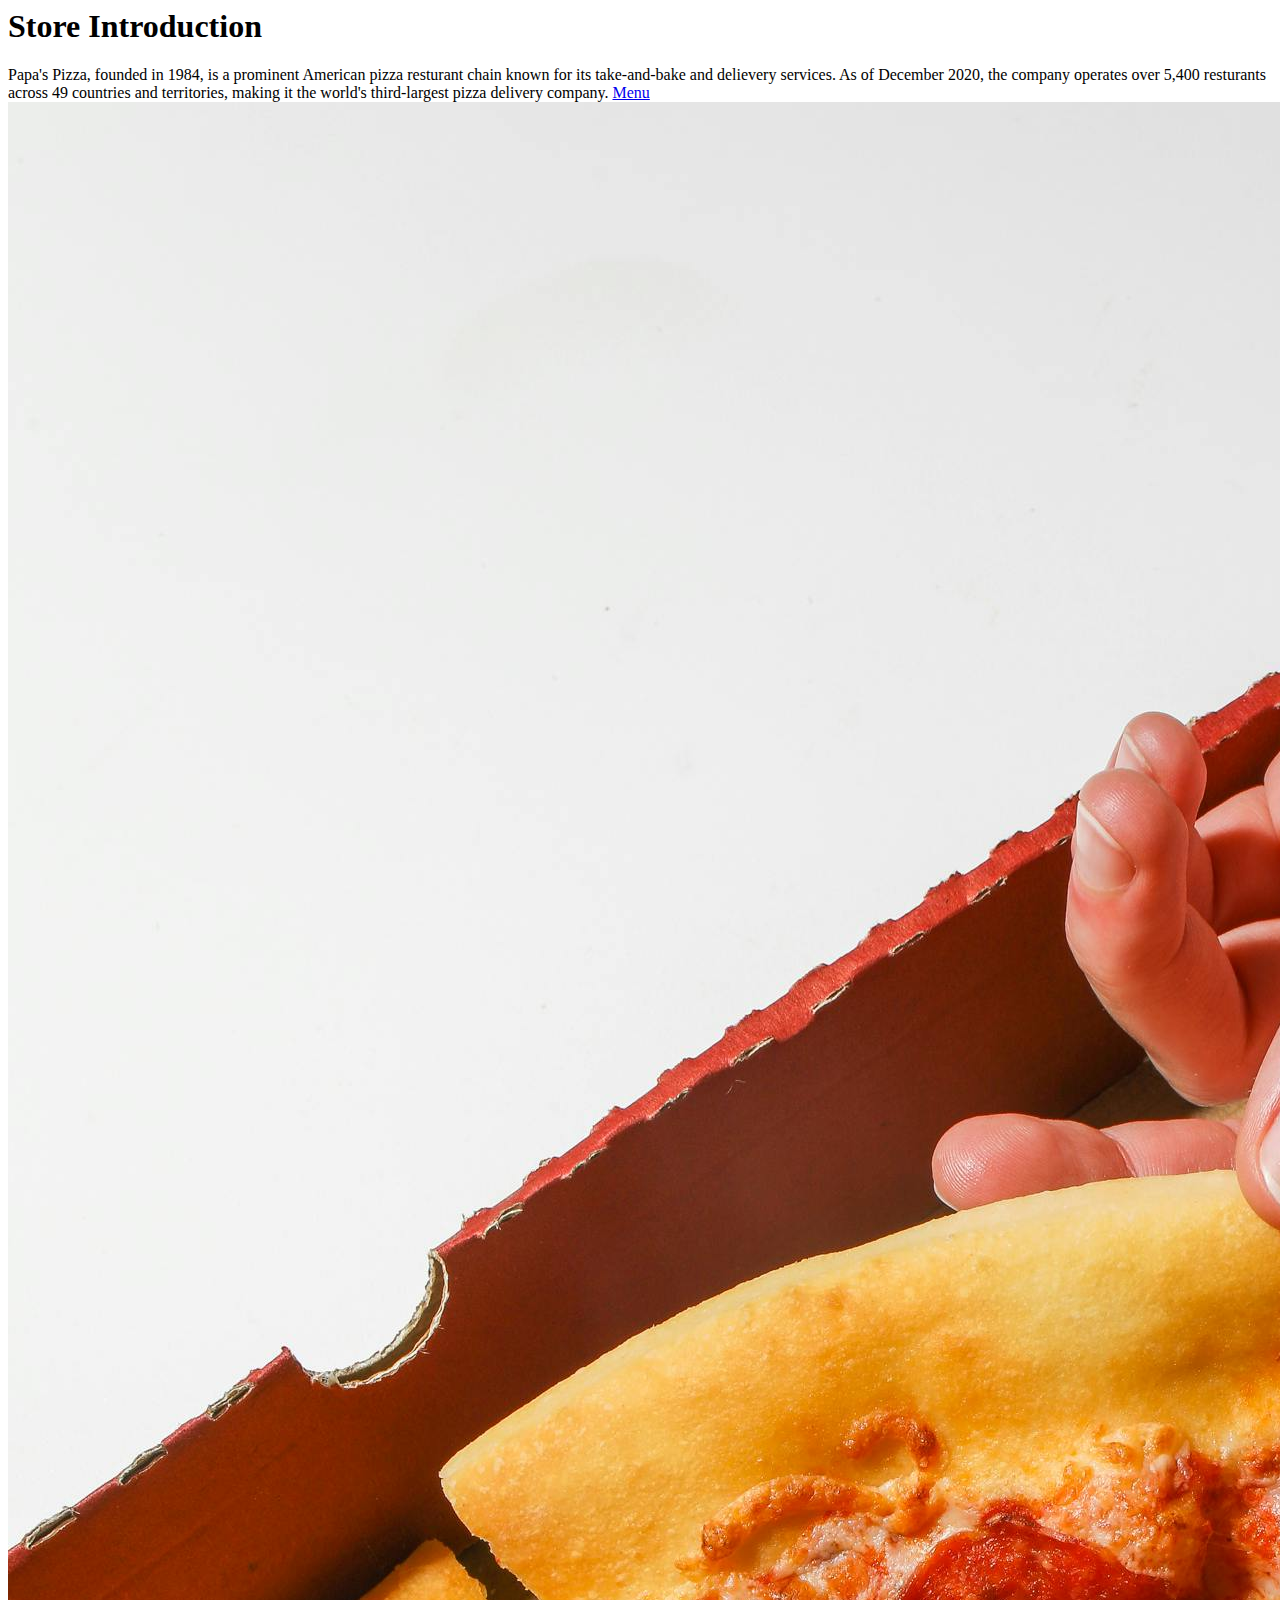
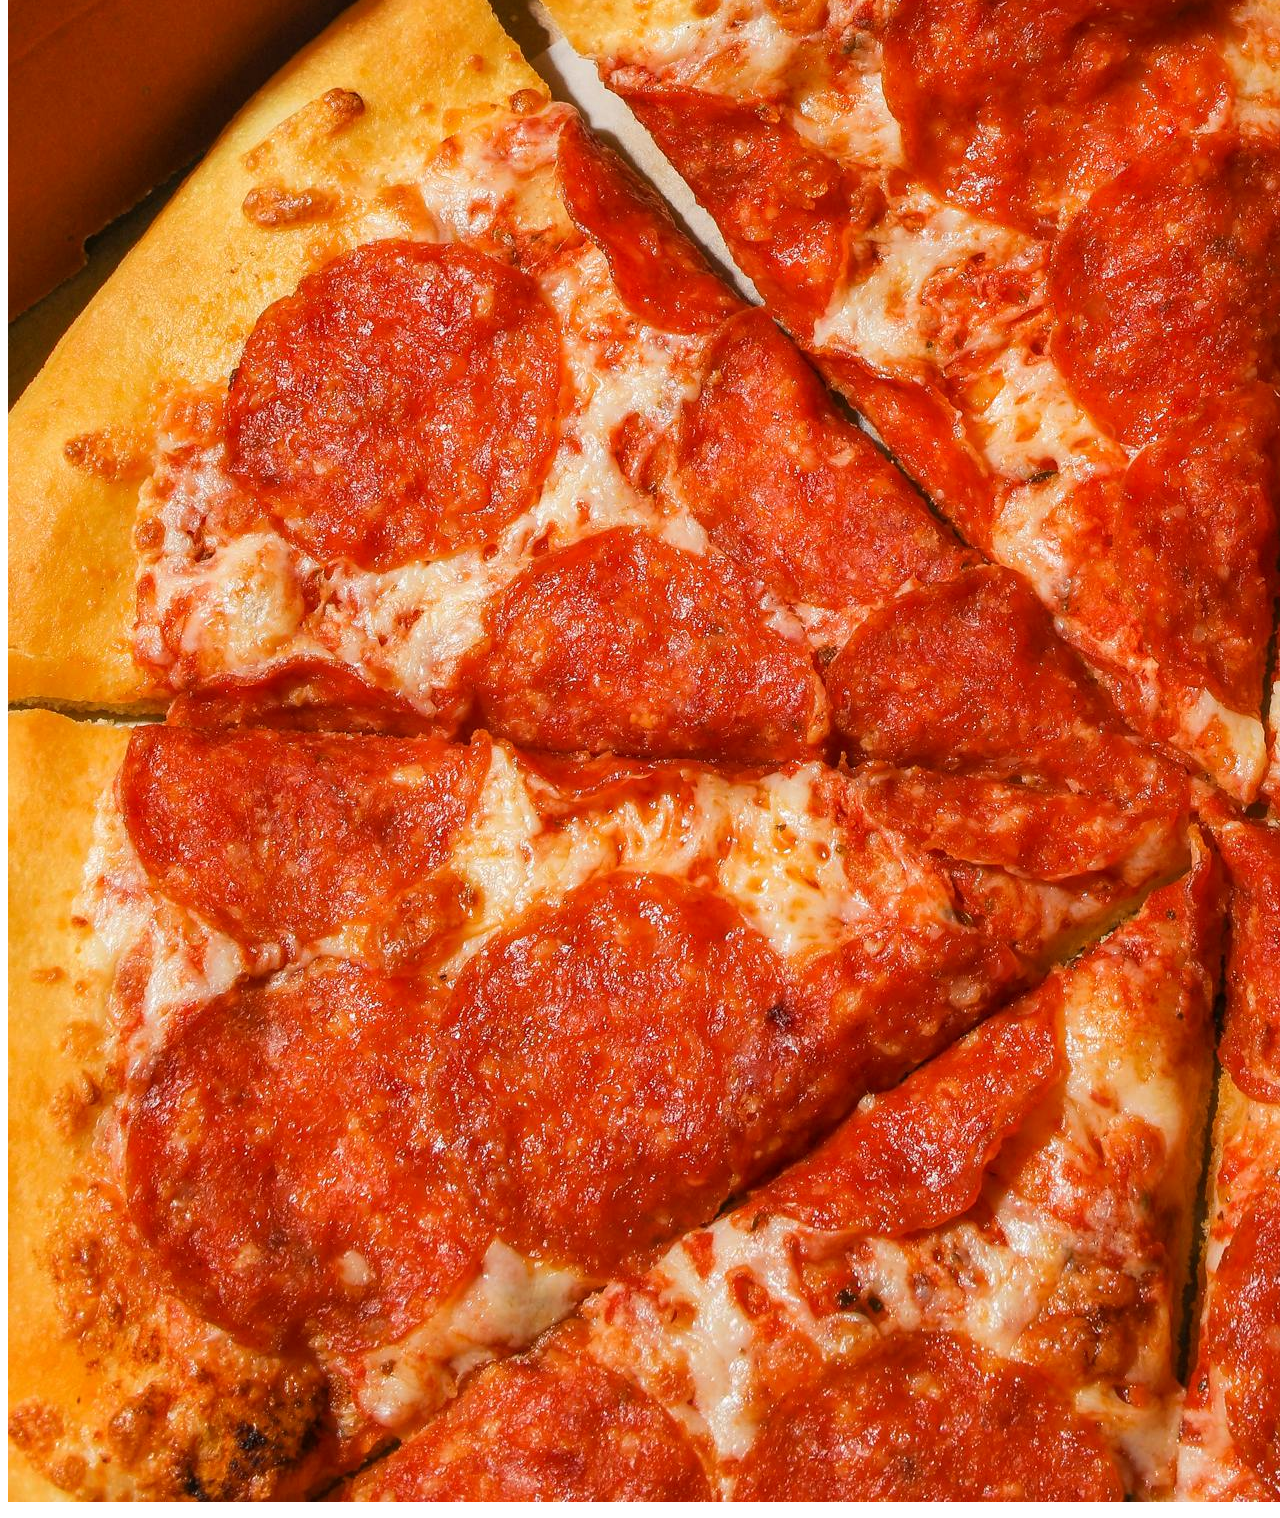
<file: Jasonfolder/Home.html>
<html>

	<head>

		<title>My First Website</title>

	</head>

	<body>
		<h1>Store Introduction</h1>
		<p>Papa's Pizza, founded in 1984, is a prominent American pizza resturant chain known for its take-and-bake and delievery services. As of December 2020, the company operates over 5,400 resturants across 49 countries and territories, making it the world's third-largest pizza delivery company.
		<a href="Menu.html">Menu</a>
		
		<img src="image/pizza.jpg">
		
	</body>

</html>
</file>
